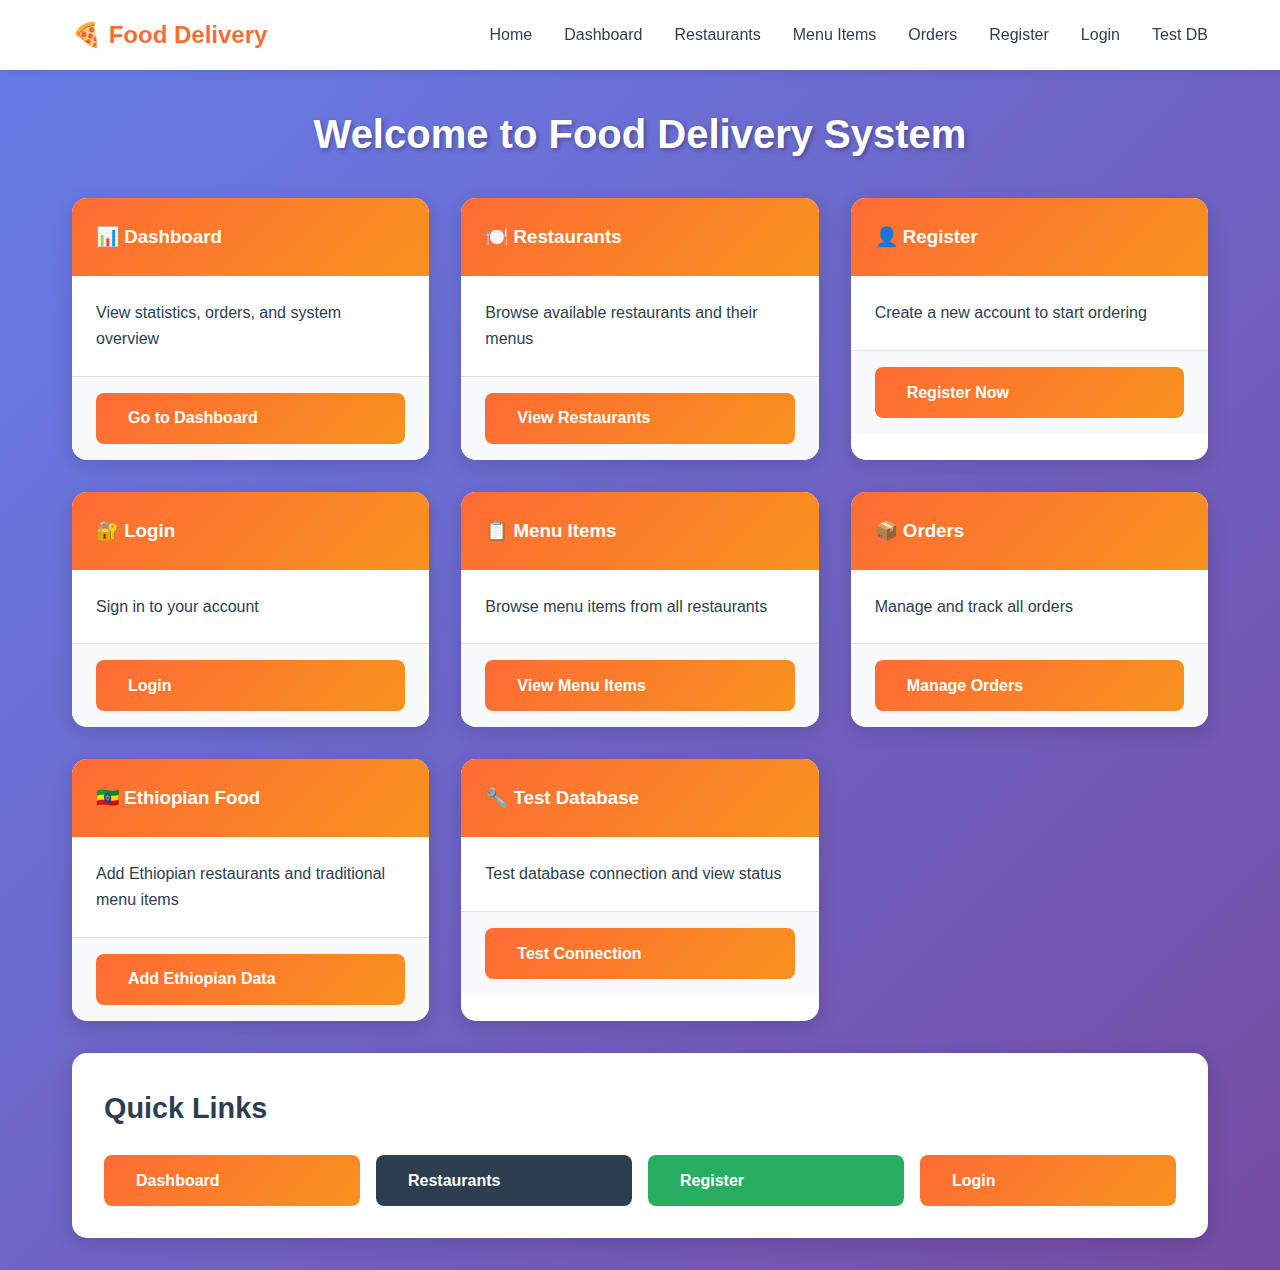
<file: target/food-delivery/index.html>
<!DOCTYPE html>
<html lang="en">
<head>
    <meta charset="UTF-8">
    <meta name="viewport" content="width=device-width, initial-scale=1.0">
    <title>Food Delivery System - Home</title>
    <link rel="stylesheet" href="css/style.css">
</head>
<body>
    <nav class="navbar">
        <div class="nav-container">
            <div class="nav-brand">🍕 Food Delivery</div>
            <ul class="nav-menu">
                <li><a href="index.html">Home</a></li>
                <li><a href="dashboard">Dashboard</a></li>
                <li><a href="restaurants">Restaurants</a></li>
                <li><a href="menu-items">Menu Items</a></li>
                <li><a href="orders">Orders</a></li>
                <li><a href="register">Register</a></li>
                <li><a href="login">Login</a></li>
                <li><a href="test-db">Test DB</a></li>
            </ul>
        </div>
    </nav>

    <div class="container">
        <h1 class="page-title">Welcome to Food Delivery System</h1>
        
        <div class="restaurant-grid">
            <div class="restaurant-card">
                <div class="restaurant-card-header">
                    <h3>📊 Dashboard</h3>
                </div>
                <div class="restaurant-card-body">
                    <p>View statistics, orders, and system overview</p>
                </div>
                <div class="restaurant-card-footer">
                    <a href="dashboard" class="btn" style="width:100%;">Go to Dashboard</a>
                </div>
            </div>

            <div class="restaurant-card">
                <div class="restaurant-card-header">
                    <h3>🍽️ Restaurants</h3>
                </div>
                <div class="restaurant-card-body">
                    <p>Browse available restaurants and their menus</p>
                </div>
                <div class="restaurant-card-footer">
                    <a href="restaurants" class="btn" style="width:100%;">View Restaurants</a>
                </div>
            </div>

            <div class="restaurant-card">
                <div class="restaurant-card-header">
                    <h3>👤 Register</h3>
                </div>
                <div class="restaurant-card-body">
                    <p>Create a new account to start ordering</p>
                </div>
                <div class="restaurant-card-footer">
                    <a href="register" class="btn" style="width:100%;">Register Now</a>
                </div>
            </div>

            <div class="restaurant-card">
                <div class="restaurant-card-header">
                    <h3>🔐 Login</h3>
                </div>
                <div class="restaurant-card-body">
                    <p>Sign in to your account</p>
                </div>
                <div class="restaurant-card-footer">
                    <a href="login" class="btn" style="width:100%;">Login</a>
                </div>
            </div>

            <div class="restaurant-card">
                <div class="restaurant-card-header">
                    <h3>📋 Menu Items</h3>
                </div>
                <div class="restaurant-card-body">
                    <p>Browse menu items from all restaurants</p>
                </div>
                <div class="restaurant-card-footer">
                    <a href="menu-items" class="btn" style="width:100%;">View Menu Items</a>
                </div>
            </div>

            <div class="restaurant-card">
                <div class="restaurant-card-header">
                    <h3>📦 Orders</h3>
                </div>
                <div class="restaurant-card-body">
                    <p>Manage and track all orders</p>
                </div>
                <div class="restaurant-card-footer">
                    <a href="orders" class="btn" style="width:100%;">Manage Orders</a>
                </div>
            </div>

            <div class="restaurant-card">
                <div class="restaurant-card-header">
                    <h3>🇪🇹 Ethiopian Food</h3>
                </div>
                <div class="restaurant-card-body">
                    <p>Add Ethiopian restaurants and traditional menu items</p>
                </div>
                <div class="restaurant-card-footer">
                    <a href="add-ethiopian-data" class="btn" style="width:100%;">Add Ethiopian Data</a>
                </div>
            </div>

            <div class="restaurant-card">
                <div class="restaurant-card-header">
                    <h3>🔧 Test Database</h3>
                </div>
                <div class="restaurant-card-body">
                    <p>Test database connection and view status</p>
                </div>
                <div class="restaurant-card-footer">
                    <a href="test-db" class="btn" style="width:100%;">Test Connection</a>
                </div>
            </div>
        </div>

        <div class="section" style="margin-top: 2rem;">
            <h2>Quick Links</h2>
            <div style="display: grid; grid-template-columns: repeat(auto-fit, minmax(200px, 1fr)); gap: 1rem;">
                <a href="dashboard" class="btn">Dashboard</a>
                <a href="restaurants" class="btn btn-secondary">Restaurants</a>
                <a href="register" class="btn btn-success">Register</a>
                <a href="login" class="btn">Login</a>
            </div>
        </div>
    </div>

    <script src="js/main.js"></script>
</body>
</html>
</file>
<file: target/food-delivery/css/style.css>
/* Modern Food Delivery System CSS */
* {
    margin: 0;
    padding: 0;
    box-sizing: border-box;
}

:root {
    --primary-color: #ff6b35;
    --secondary-color: #f7931e;
    --dark-color: #2c3e50;
    --light-color: #ecf0f1;
    --success-color: #27ae60;
    --danger-color: #e74c3c;
    --warning-color: #f39c12;
    --info-color: #3498db;
    --white: #ffffff;
    --shadow: 0 2px 10px rgba(0,0,0,0.1);
    --shadow-lg: 0 5px 20px rgba(0,0,0,0.15);
}

body {
    font-family: 'Segoe UI', Tahoma, Geneva, Verdana, sans-serif;
    background: linear-gradient(135deg, #667eea 0%, #764ba2 100%);
    min-height: 100vh;
    color: var(--dark-color);
    line-height: 1.6;
}

/* Navigation */
.navbar {
    background: var(--white);
    box-shadow: var(--shadow);
    padding: 1rem 0;
    position: sticky;
    top: 0;
    z-index: 1000;
}

.nav-container {
    max-width: 1200px;
    margin: 0 auto;
    padding: 0 2rem;
    display: flex;
    justify-content: space-between;
    align-items: center;
}

.nav-brand {
    font-size: 1.5rem;
    font-weight: bold;
    color: var(--primary-color);
}

.nav-menu {
    display: flex;
    list-style: none;
    gap: 2rem;
}

.nav-menu a {
    text-decoration: none;
    color: var(--dark-color);
    font-weight: 500;
    transition: color 0.3s;
}

.nav-menu a:hover {
    color: var(--primary-color);
}

/* Container */
.container {
    max-width: 1200px;
    margin: 2rem auto;
    padding: 0 2rem;
}

.page-title {
    color: var(--white);
    font-size: 2.5rem;
    margin-bottom: 2rem;
    text-align: center;
    text-shadow: 2px 2px 4px rgba(0,0,0,0.3);
}

/* Stats Grid */
.stats-grid {
    display: grid;
    grid-template-columns: repeat(auto-fit, minmax(250px, 1fr));
    gap: 1.5rem;
    margin-bottom: 3rem;
}

.stat-card {
    background: var(--white);
    border-radius: 15px;
    padding: 2rem;
    display: flex;
    align-items: center;
    gap: 1.5rem;
    box-shadow: var(--shadow-lg);
    transition: transform 0.3s, box-shadow 0.3s;
}

.stat-card:hover {
    transform: translateY(-5px);
    box-shadow: 0 8px 25px rgba(0,0,0,0.2);
}

.stat-icon {
    font-size: 3rem;
    width: 80px;
    height: 80px;
    display: flex;
    align-items: center;
    justify-content: center;
    background: linear-gradient(135deg, var(--primary-color), var(--secondary-color));
    border-radius: 15px;
    color: var(--white);
}

.stat-info h3 {
    font-size: 2rem;
    color: var(--dark-color);
    margin-bottom: 0.5rem;
}

.stat-info p {
    color: #7f8c8d;
    font-size: 0.9rem;
}

/* Sections */
.section {
    background: var(--white);
    border-radius: 15px;
    padding: 2rem;
    margin-bottom: 2rem;
    box-shadow: var(--shadow-lg);
}

.section h2 {
    color: var(--dark-color);
    margin-bottom: 1.5rem;
    font-size: 1.8rem;
}

/* Tables */
.table-container {
    overflow-x: auto;
}

.data-table {
    width: 100%;
    border-collapse: collapse;
    margin-top: 1rem;
}

.data-table thead {
    background: linear-gradient(135deg, var(--primary-color), var(--secondary-color));
    color: var(--white);
}

.data-table th,
.data-table td {
    padding: 1rem;
    text-align: left;
    border-bottom: 1px solid #e0e0e0;
}

.data-table tbody tr:hover {
    background: #f8f9fa;
}

/* Status Badges */
.status-badge {
    display: inline-block;
    padding: 0.4rem 1rem;
    border-radius: 20px;
    font-size: 0.85rem;
    font-weight: 600;
    text-transform: uppercase;
}

.status-new { background: #3498db; color: white; }
.status-placed { background: #f39c12; color: white; }
.status-accepted { background: #3498db; color: white; }
.status-preparing { background: #9b59b6; color: white; }
.status-delivered { background: #27ae60; color: white; }
.status-cancelled { background: #e74c3c; color: white; }

/* Forms */
.form-container {
    max-width: 500px;
    margin: 2rem auto;
    background: var(--white);
    padding: 2rem;
    border-radius: 15px;
    box-shadow: var(--shadow-lg);
}

.form-group {
    margin-bottom: 1.5rem;
}

.form-group label {
    display: block;
    margin-bottom: 0.5rem;
    color: var(--dark-color);
    font-weight: 500;
}

.form-group input,
.form-group select {
    width: 100%;
    padding: 0.8rem;
    border: 2px solid #e0e0e0;
    border-radius: 8px;
    font-size: 1rem;
    transition: border-color 0.3s;
}

.form-group input:focus,
.form-group select:focus {
    outline: none;
    border-color: var(--primary-color);
}

.btn {
    display: inline-block;
    padding: 0.8rem 2rem;
    background: linear-gradient(135deg, var(--primary-color), var(--secondary-color));
    color: var(--white);
    border: none;
    border-radius: 8px;
    font-size: 1rem;
    font-weight: 600;
    cursor: pointer;
    transition: transform 0.3s, box-shadow 0.3s;
    text-decoration: none;
}

.btn:hover {
    transform: translateY(-2px);
    box-shadow: var(--shadow-lg);
}

.btn-secondary {
    background: var(--dark-color);
}

.btn-success {
    background: var(--success-color);
}

.btn-danger {
    background: var(--danger-color);
}

/* Cards */
.card {
    background: var(--white);
    border-radius: 15px;
    padding: 1.5rem;
    box-shadow: var(--shadow);
    margin-bottom: 1.5rem;
    transition: transform 0.3s;
}

.card:hover {
    transform: translateY(-3px);
    box-shadow: var(--shadow-lg);
}

.card-title {
    font-size: 1.3rem;
    color: var(--dark-color);
    margin-bottom: 1rem;
}

/* Restaurant Grid */
.restaurant-grid {
    display: grid;
    grid-template-columns: repeat(auto-fill, minmax(300px, 1fr));
    gap: 2rem;
    margin-top: 2rem;
}

.restaurant-card {
    background: var(--white);
    border-radius: 15px;
    overflow: hidden;
    box-shadow: var(--shadow-lg);
    transition: transform 0.3s;
}

.restaurant-card:hover {
    transform: translateY(-5px);
}

.restaurant-card-header {
    background: linear-gradient(135deg, var(--primary-color), var(--secondary-color));
    color: var(--white);
    padding: 1.5rem;
}

.restaurant-card-body {
    padding: 1.5rem;
}

.restaurant-card-footer {
    padding: 1rem 1.5rem;
    background: #f8f9fa;
    border-top: 1px solid #e0e0e0;
}

.restaurant-image-wrapper {
    position: relative;
    width: 100%;
    height: 200px;
    overflow: hidden;
}

.restaurant-image {
    width: 100%;
    height: 100%;
    object-fit: cover;
    transition: transform 0.3s;
}

.restaurant-card:hover .restaurant-image {
    transform: scale(1.1);
}

.restaurant-rating {
    position: absolute;
    top: 10px;
    right: 10px;
    background: rgba(255, 255, 255, 0.95);
    padding: 0.4rem 0.9rem;
    border-radius: 20px;
    font-weight: bold;
    font-size: 0.9rem;
    color: var(--warning-color);
    box-shadow: 0 2px 5px rgba(0,0,0,0.2);
}

/* Menu Items */
.menu-items-grid {
    margin-top: 2rem;
}

.menu-items-list {
    display: grid;
    grid-template-columns: repeat(auto-fill, minmax(280px, 1fr));
    gap: 1.5rem;
    margin-top: 1rem;
}

.menu-item-card {
    background: var(--white);
    border-radius: 15px;
    overflow: hidden;
    box-shadow: var(--shadow);
    transition: all 0.3s;
}

.menu-item-card:hover {
    transform: translateY(-5px);
    box-shadow: var(--shadow-lg);
}

.menu-item-image {
    width: 100%;
    height: 180px;
    overflow: hidden;
}

.menu-item-image img {
    width: 100%;
    height: 100%;
    object-fit: cover;
    transition: transform 0.3s;
}

.menu-item-card:hover .menu-item-image img {
    transform: scale(1.1);
}

.menu-item-info {
    padding: 1.2rem;
}

.menu-item-info h3 {
    color: var(--dark-color);
    margin-bottom: 0.5rem;
    font-size: 1.2rem;
}

.menu-item-description {
    color: #7f8c8d;
    font-size: 0.9rem;
    margin-bottom: 0.8rem;
    line-height: 1.5;
}

.menu-item-category {
    display: inline-block;
    background: #e8f4f8;
    color: var(--info-color);
    padding: 0.3rem 0.8rem;
    border-radius: 15px;
    font-size: 0.8rem;
    font-weight: 600;
    margin-bottom: 0.8rem;
}

.menu-item-footer {
    display: flex;
    justify-content: space-between;
    align-items: center;
    padding-top: 0.8rem;
    border-top: 1px solid #e0e0e0;
}

.menu-item-price {
    font-size: 1.3rem;
    font-weight: bold;
    color: var(--primary-color);
}

.menu-item-status {
    font-size: 0.85rem;
    font-weight: 600;
    padding: 0.3rem 0.8rem;
    border-radius: 15px;
}

.menu-item-status.available {
    background: #d4edda;
    color: #155724;
}

.menu-item-status.unavailable {
    background: #f8d7da;
    color: #721c24;
}

/* Order Management */
.order-stats {
    display: grid;
    grid-template-columns: repeat(auto-fit, minmax(180px, 1fr));
    gap: 1rem;
    margin-bottom: 2rem;
}

.order-stat-card {
    background: var(--white);
    padding: 1.5rem;
    border-radius: 12px;
    text-align: center;
    box-shadow: var(--shadow);
    transition: all 0.3s;
}

.order-stat-card:hover {
    transform: translateY(-3px);
    box-shadow: var(--shadow-lg);
}

.order-stat-card h3 {
    font-size: 2rem;
    color: var(--dark-color);
    margin-bottom: 0.5rem;
}

.order-stat-card p {
    color: #7f8c8d;
    font-size: 0.9rem;
}

.order-stat-card.new {
    border-top: 4px solid #3498db;
}

.order-stat-card.preparing {
    border-top: 4px solid #9b59b6;
}

.order-stat-card.delivered {
    border-top: 4px solid #27ae60;
}

.order-stat-card.revenue {
    border-top: 4px solid var(--primary-color);
    background: linear-gradient(135deg, #fff 0%, #f8f9fa 100%);
}

.filter-buttons {
    display: flex;
    gap: 1rem;
    flex-wrap: wrap;
}

.btn-active {
    background: var(--primary-color) !important;
    color: white !important;
    box-shadow: var(--shadow-lg);
}

.btn-sm {
    padding: 0.5rem 1rem;
    font-size: 0.85rem;
}

.filter-form {
    display: flex;
    align-items: center;
    gap: 1rem;
}

/* Alerts */
.alert {
    padding: 1rem;
    border-radius: 8px;
    margin-bottom: 1rem;
}

.alert-success {
    background: #d4edda;
    color: #155724;
    border: 1px solid #c3e6cb;
}

.alert-error {
    background: #f8d7da;
    color: #721c24;
    border: 1px solid #f5c6cb;
}

.alert-info {
    background: #d1ecf1;
    color: #0c5460;
    border: 1px solid #bee5eb;
}

/* Links */
a {
    color: var(--primary-color);
    text-decoration: none;
    transition: color 0.3s;
}

a:hover {
    color: var(--secondary-color);
}

/* Quick Actions */
.quick-actions {
    display: flex;
    gap: 1rem;
    margin-bottom: 2rem;
    flex-wrap: wrap;
}

.action-btn {
    flex: 1;
    min-width: 150px;
    display: flex;
    align-items: center;
    gap: 0.5rem;
    padding: 1rem 1.5rem;
    background: var(--white);
    border-radius: 12px;
    box-shadow: var(--shadow);
    transition: all 0.3s;
    text-decoration: none;
    color: var(--dark-color);
    font-weight: 600;
}

.action-btn:hover {
    transform: translateY(-3px);
    box-shadow: var(--shadow-lg);
    background: linear-gradient(135deg, var(--primary-color), var(--secondary-color));
    color: var(--white);
}

.action-icon {
    font-size: 1.5rem;
}

/* Enhanced Stat Cards with Images */
.stat-card {
    position: relative;
    overflow: hidden;
}

.stat-image {
    position: absolute;
    top: 0;
    right: 0;
    width: 100px;
    height: 100px;
    opacity: 0.1;
    overflow: hidden;
}

.stat-image img {
    width: 100%;
    height: 100%;
    object-fit: cover;
}

.stat-change {
    display: block;
    font-size: 0.75rem;
    color: var(--success-color);
    margin-top: 0.5rem;
}

.stat-change.urgent {
    color: var(--danger-color);
}

/* Charts */
.charts-section {
    display: grid;
    grid-template-columns: repeat(auto-fit, minmax(400px, 1fr));
    gap: 2rem;
    margin-bottom: 2rem;
}

.chart-container {
    padding: 1rem;
    background: #f8f9fa;
    border-radius: 10px;
    height: 300px;
    display: flex;
    align-items: center;
    justify-content: center;
}

/* Top Restaurants Grid */
.top-restaurants-grid {
    display: grid;
    grid-template-columns: repeat(auto-fill, minmax(250px, 1fr));
    gap: 1.5rem;
    margin-top: 1rem;
}

.top-restaurant-card {
    background: var(--white);
    border-radius: 15px;
    overflow: hidden;
    box-shadow: var(--shadow);
    transition: all 0.3s;
    cursor: pointer;
}

.top-restaurant-card:hover {
    transform: translateY(-5px);
    box-shadow: var(--shadow-lg);
}

.restaurant-image-wrapper {
    position: relative;
    width: 100%;
    height: 150px;
    overflow: hidden;
}

.restaurant-image {
    width: 100%;
    height: 100%;
    object-fit: cover;
    transition: transform 0.3s;
}

.top-restaurant-card:hover .restaurant-image {
    transform: scale(1.1);
}

.restaurant-rating {
    position: absolute;
    top: 10px;
    right: 10px;
    background: rgba(255, 255, 255, 0.9);
    padding: 0.3rem 0.8rem;
    border-radius: 20px;
    font-weight: bold;
    font-size: 0.9rem;
    color: var(--warning-color);
}

.restaurant-info {
    padding: 1rem;
}

.restaurant-info h3 {
    color: var(--dark-color);
    margin-bottom: 0.5rem;
    font-size: 1.1rem;
}

.restaurant-info p {
    color: #7f8c8d;
    font-size: 0.9rem;
    margin-bottom: 0.3rem;
}

.restaurant-address {
    font-size: 0.85rem !important;
    color: #95a5a6 !important;
}

/* Search */
.search-container {
    display: flex;
    gap: 1rem;
    margin-bottom: 1rem;
}

.search-input {
    flex: 1;
    padding: 1rem;
    border: 2px solid #e0e0e0;
    border-radius: 10px;
    font-size: 1rem;
    transition: all 0.3s;
}

.search-input:focus {
    outline: none;
    border-color: var(--primary-color);
    box-shadow: 0 0 0 3px rgba(255, 107, 53, 0.1);
}

.search-btn {
    padding: 1rem 2rem;
}

.search-results {
    margin-top: 1rem;
}

.search-result-item {
    background: #f8f9fa;
    padding: 1rem;
    border-radius: 8px;
    margin-bottom: 0.5rem;
    transition: all 0.3s;
}

.search-result-item:hover {
    background: #e9ecef;
    transform: translateX(5px);
}

/* Loading Animation */
.loading {
    text-align: center;
    padding: 2rem;
    color: var(--info-color);
    font-weight: 600;
}

.loading::after {
    content: '...';
    animation: dots 1.5s steps(4, end) infinite;
}

@keyframes dots {
    0%, 20% { content: '.'; }
    40% { content: '..'; }
    60%, 100% { content: '...'; }
}

/* Animations */
@keyframes fadeInUp {
    from {
        opacity: 0;
        transform: translateY(30px);
    }
    to {
        opacity: 1;
        transform: translateY(0);
    }
}

.stat-card {
    animation: fadeInUp 0.6s ease-out;
}

.stat-card:nth-child(1) { animation-delay: 0.1s; }
.stat-card:nth-child(2) { animation-delay: 0.2s; }
.stat-card:nth-child(3) { animation-delay: 0.3s; }
.stat-card:nth-child(4) { animation-delay: 0.4s; }
.stat-card:nth-child(5) { animation-delay: 0.5s; }
.stat-card:nth-child(6) { animation-delay: 0.6s; }

/* Pulse Animation */
@keyframes pulse {
    0%, 100% {
        transform: scale(1);
    }
    50% {
        transform: scale(1.05);
    }
}

.stat-card:hover .stat-icon {
    animation: pulse 1s infinite;
}

/* Gradient Backgrounds for Stat Cards */
.stat-card-users {
    background: linear-gradient(135deg, #667eea 0%, #764ba2 100%);
    color: white;
}

.stat-card-users .stat-info h3,
.stat-card-users .stat-info p {
    color: white;
}

.stat-card-restaurants {
    background: linear-gradient(135deg, #f093fb 0%, #f5576c 100%);
    color: white;
}

.stat-card-restaurants .stat-info h3,
.stat-card-restaurants .stat-info p {
    color: white;
}

.stat-card-orders {
    background: linear-gradient(135deg, #4facfe 0%, #00f2fe 100%);
    color: white;
}

.stat-card-orders .stat-info h3,
.stat-card-orders .stat-info p {
    color: white;
}

.stat-card-revenue {
    background: linear-gradient(135deg, #43e97b 0%, #38f9d7 100%);
    color: white;
}

.stat-card-revenue .stat-info h3,
.stat-card-revenue .stat-info p {
    color: white;
}

.stat-card-pending {
    background: linear-gradient(135deg, #fa709a 0%, #fee140 100%);
    color: white;
}

.stat-card-pending .stat-info h3,
.stat-card-pending .stat-info p {
    color: white;
}

.stat-card-active {
    background: linear-gradient(135deg, #30cfd0 0%, #330867 100%);
    color: white;
}

.stat-card-active .stat-info h3,
.stat-card-active .stat-info p {
    color: white;
}

/* Responsive */
@media (max-width: 768px) {
    .nav-menu {
        flex-direction: column;
        gap: 1rem;
    }
    
    .stats-grid {
        grid-template-columns: 1fr;
    }
    
    .container {
        padding: 0 1rem;
    }
    
    .page-title {
        font-size: 2rem;
    }
    
    .charts-section {
        grid-template-columns: 1fr;
    }
    
    .quick-actions {
        flex-direction: column;
    }
    
    .search-container {
        flex-direction: column;
    }
    
    .top-restaurants-grid {
        grid-template-columns: 1fr;
    }
}
</file>
